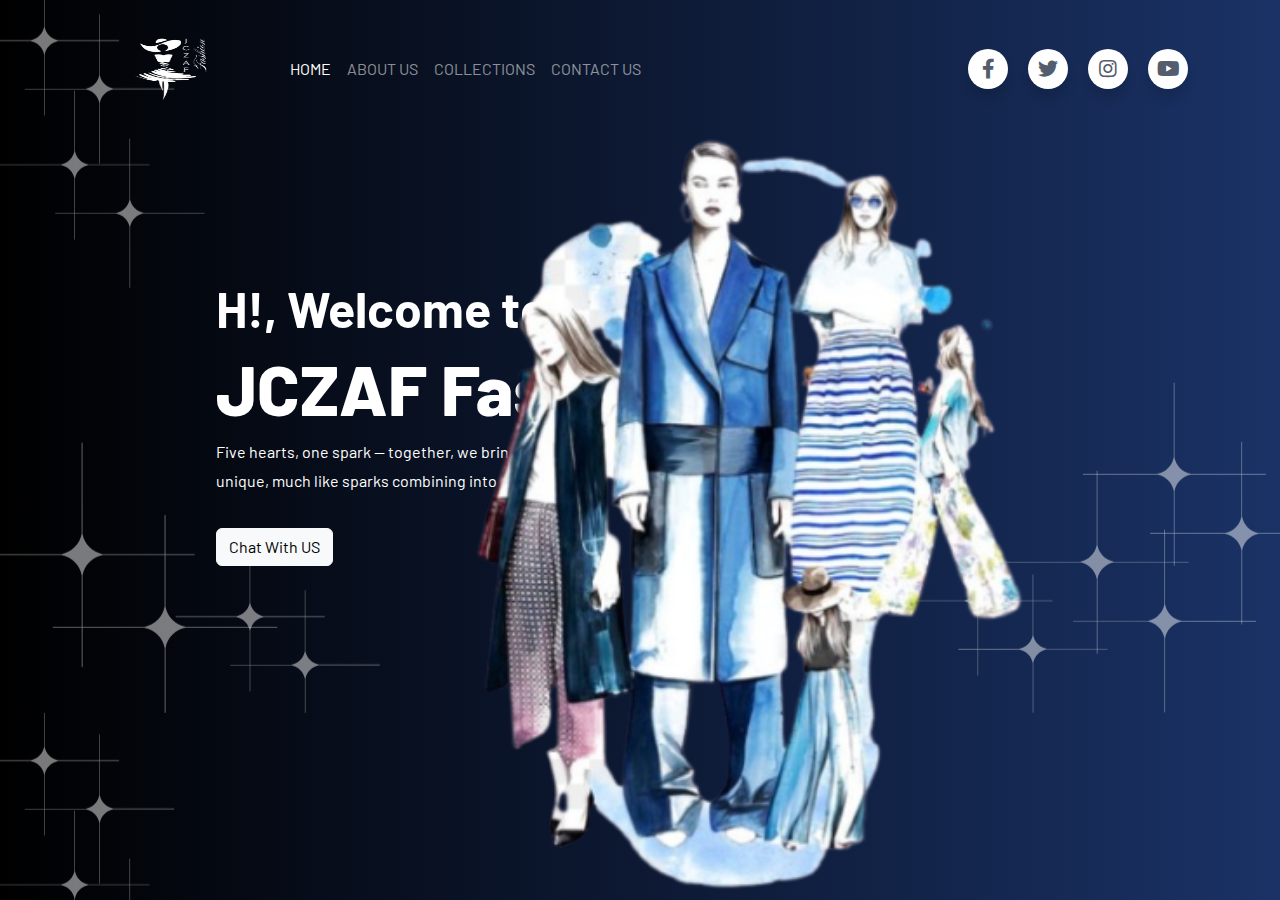
<file: index.html>
<!DOCTYPE html>
<html lang="en">
  <head>
    <meta charset="UTF-8" />
    <meta http-equiv="X-UA-Compatible" content="IE=edge" />
    <meta name="viewport" content="width=device-width, initial-scale=1.0" />
    <title>Document</title>
    <link rel="stylesheet" href="bootstrap.css" />
    <link rel="stylesheet" href="style.css" />
    <link rel="stylesheet" href="https://cdnjs.cloudflare.com/ajax/libs/font-awesome/5.15.3/css/all.min.css"/>
  </head>
  <body>
    <!-- NAV -->
    <nav class="navbar navbar-expand-lg navbar-dark">
      <div class="container">
        <div class="p-3 rounded-3"> 
          <img
            src="logo11.png"
            height="90px"
            width="160px"
            alt="image"
          />
        </div>
        <button
          class="navbar-toggler"
          type="button"
          data-bs-toggle="collapse"
          data-bs-target="#navbarNav"
          aria-controls="navbarNav"
          aria-expanded="false"
          aria-label="Toggle navigation"
        >
          <span class="navbar-toggler-icon"></span>
        </button>
        <div class="collapse navbar-collapse" id="navbarNav">
          <ul class="navbar-nav ms-lg-2">
            <li class="nav-item"></li>
            <a class="nav-link active" aria-current="page" href="index.html"
              >HOME</a
            ></li>
            <li class="nav-item">
            <a class="nav-link" href="about.html">ABOUT US</a></li>
            <li class="nav-item">
            <a class="nav-link" href="skills.html">COLLECTIONS</a></li>
            <li class="nav-item">
            <a class="nav-link" href="contact.html">CONTACT US</a></li>
          </ul>

          <div class="wrapper ms-auto">
            <div class="icon facebook">
               <div class="tooltip">
                  Facebook
               </div>
               <span><i class="fab fa-facebook-f"></i></span>
            </div>
            <div class="icon twitter">
               <div class="tooltip">
                  Twitter
               </div>
               <span><i class="fab fa-twitter"></i></span>
            </div>
            <div class="icon instagram">
               <div class="tooltip">
                  Instagram
               </div>
               <span><i class="fab fa-instagram"></i></span>
            </div>
            <div class="icon youtube">
               <div class="tooltip">
                  YouTube
               </div>
               <span><i class="fab fa-youtube"></i></span>
            </div>

          </div>
          </div>
        </div>
      </div>
    </nav>
    <!-- HERO -->
    <section id="hero">
      <div class="container">
        <div class="row">
          <div class="col-lg-8">
            <h2>H!, Welcome to</h2>
            <h1>JCZAF Fashion</h1>
            <p>
              Five hearts, one spark — together, we
              bring something <br> unique, much like sparks combining into a flame!
            </p>
            <form action="modalLogin.html">
            <button type="submit" class="btn btn-light mt-3">Chat With US</button>
            </form>
          </div>
        </div>
      </div>
    </section>
    <img src="d1.png" class="feature-img">

    <script src="bootstrap.js"></script>
  </body>
</html>
</file>
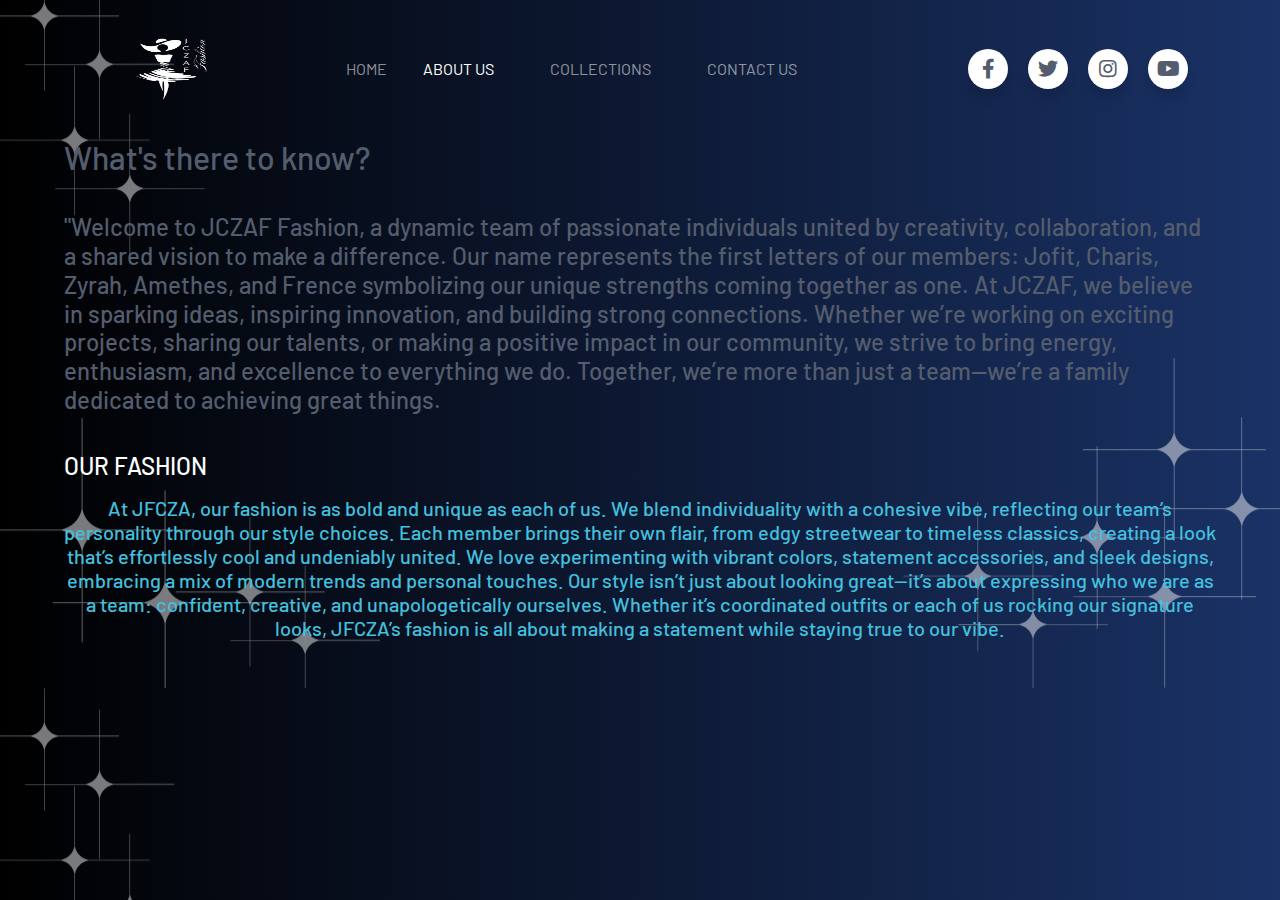
<file: about.html>
<!DOCTYPE html>
<html lang="en">
  <head>
    <meta charset="UTF-8" />
    <meta http-equiv="X-UA-Compatible" content="IE=edge" />
    <meta name="viewport" content="width=device-width, initial-scale=1.0" />
    <title>Document</title>
    <link rel="stylesheet" href="bootstrap.css" />
    <link rel="stylesheet" href="ex.css" />
    <link rel="stylesheet" href="https://cdnjs.cloudflare.com/ajax/libs/font-awesome/5.15.3/css/all.min.css"/>
  </head>
  <body>
    <!-- NAV -->
    <nav class="navbar navbar-expand-lg navbar-dark">
      <div class="container">
        <div class="p-3 rounded-3">
          <img
            src="logo1.png"
            height="90px"
            width="160px"
            alt="descriptive text about image"
          />
        </div>
        <button
          class="navbar-toggler"
          type="button"
          data-bs-toggle="collapse"
          data-bs-target="#navbarNav"
          aria-controls="navbarNav"
          aria-expanded="false"
          aria-label="Toggle navigation"
        >
          <span class="navbar-toggler-icon"></span>
        </button>
        <div class="collapse navbar-collapse" id="navbarNav">
          <ul class="navbar-nav ms-lg-4">
            <li class="nav-item"></li>
            <a class="nav-link" href="index.html"
              >HOME</a
            ></li>
            <li class="nav-item">
            <a class="nav-link active" aria-current="page" href="about.html">ABOUT US</a></li>
            <li class="nav-item">
            <a class="nav-link" href="skills.html">COLLECTIONS</a></li>
            <li class="nav-item">
            <a class="nav-link" href="contact.html">CONTACT US</a></li>
          </ul>

          <div class="wrapper ms-auto">
            <div class="icon facebook">
               <div class="tooltip">
                  Facebook
               </div>
               <span><i class="fab fa-facebook-f"></i></span>
            </div>
            <div class="icon twitter">
               <div class="tooltip">
                  Twitter
               </div>
               <span><i class="fab fa-twitter"></i></span>
            </div>
            <div class="icon instagram">
               <div class="tooltip">
                  Instagram
               </div>
               <span><i class="fab fa-instagram"></i></span>
            </div>
            <div class="icon youtube">
               <div class="tooltip">
                  YouTube
               </div>
               <span><i class="fab fa-youtube"></i></span>
            </div>
            </div>
          </div>
        </div>
      </div>
    </nav>
    <!-- about -->
    <div class="index">
        <h2>What's there to know?</h2><br>
        <h4>"Welcome to JCZAF Fashion, a dynamic team of passionate individuals united by creativity, collaboration, and a shared vision to make a difference. Our name represents the first letters of our members: Jofit, Charis, Zyrah, Amethes, and Frence symbolizing our unique strengths coming together as one.
          At JCZAF, we believe in sparking ideas, inspiring innovation, and building strong connections. Whether we’re working on exciting projects, sharing our talents, or making a positive impact in our community, we strive to bring energy, enthusiasm, and excellence to everything we do. Together, we’re more than just a team—we’re a family dedicated to achieving great things.</h4>
        <br>
				<h4><p>OUR FASHION</p></h4>
        <center><h5><p style="color:rgb(68, 192, 223)">At JFCZA, our fashion is as bold and unique as each of us. We blend individuality with a cohesive vibe, reflecting our team’s personality through our style choices. Each member brings their own flair, from edgy streetwear to timeless classics, creating a look that’s effortlessly cool and undeniably united.

          We love experimenting with vibrant colors, statement accessories, and sleek designs, embracing a mix of modern trends and personal touches. Our style isn’t just about looking great—it’s about expressing who we are as a team: confident, creative, and unapologetically ourselves.
          
          Whether it’s coordinated outfits or each of us rocking our signature looks, JFCZA’s fashion is all about making a statement while staying true to our vibe.</p></h5></center>
		
    </div>
    <script src="bootstrap.js"></script>
  </body>
</html>
</file>
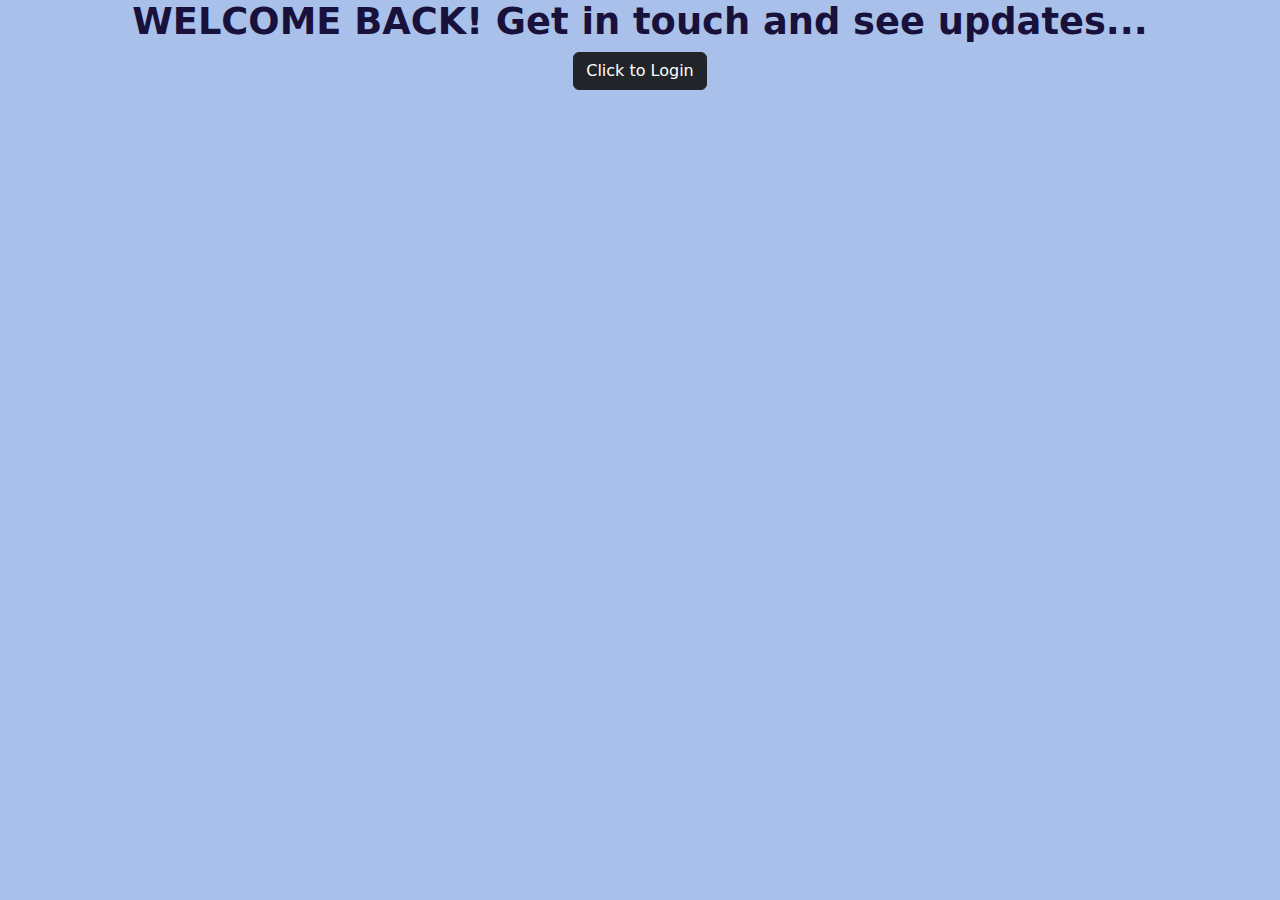
<file: modalLogin.html>
<!DOCTYPE html>
<html lang="en">
  <head>
    <meta charset="UTF-8" />
    <meta name="viewport" content="width=device-width, initial-scale=1.0" />
    <title>Login</title>
    <link rel="stylesheet" href="bootstrap.css" />
    <link rel="stylesheet" href="modal.css" />
  </head>
  <body style="background-color: rgb(169, 192, 234)">
    <div class="text-center">
      <h1 style="color: rgb(24, 17, 59)">
        WELCOME BACK! Get in touch and see updates...
      </h1>
      <button
        type="button"
        class="btn btn-dark"
        data-bs-toggle="modal"
        data-bs-target="#ModalForm"
      >
        Click to Login
      </button>
    </div>
    <div
      class="modal fade"
      id="ModalForm"
      tabindex="-1"
      aria-labelledby="ModalFormLabel"
      aria-hidden="true"
    >
      <div class="modal-dialog modal-dialog-centered">
        <div class="modal-content">
          <div class="modal-body">
            <button
              type="button"
              class="btn-close btn-close-white"
              data-bs-dismiss="modal"
              aria-label="Close"
            ></button>
            <div class="myform bg-dark">
              <h1 class="text-center">Login Form</h1>
              <form action="index.html">
                <div class="mb-3 mt-4">
                  <label for="exampleInputEmail1" class="form-label"
                    >Email address</label
                  >
                  <input
                    type="email"
                    class="form-control"
                    id="exampleInputEmail1"
                    aria-describedby="emailHelp"
                  />
                </div>
                <div class="mb-3">
                  <label for="exampleInputPassword1" class="form-label"
                    >Password</label
                  >
                  <input
                    type="password"
                    class="form-control"
                    id="exampleInputPassword1"
                  />
                </div>
                <button type="submit" class="btn btn-light mt-3">LOGIN</button>
              </form>
              <p>Not a member? <a href="signup.html">Signup now</a></p>
            </div>
          </div>
        </div>
      </div>
    </div>

    <script src="bootstrap.js"></script>
  </body>
</html>
</file>
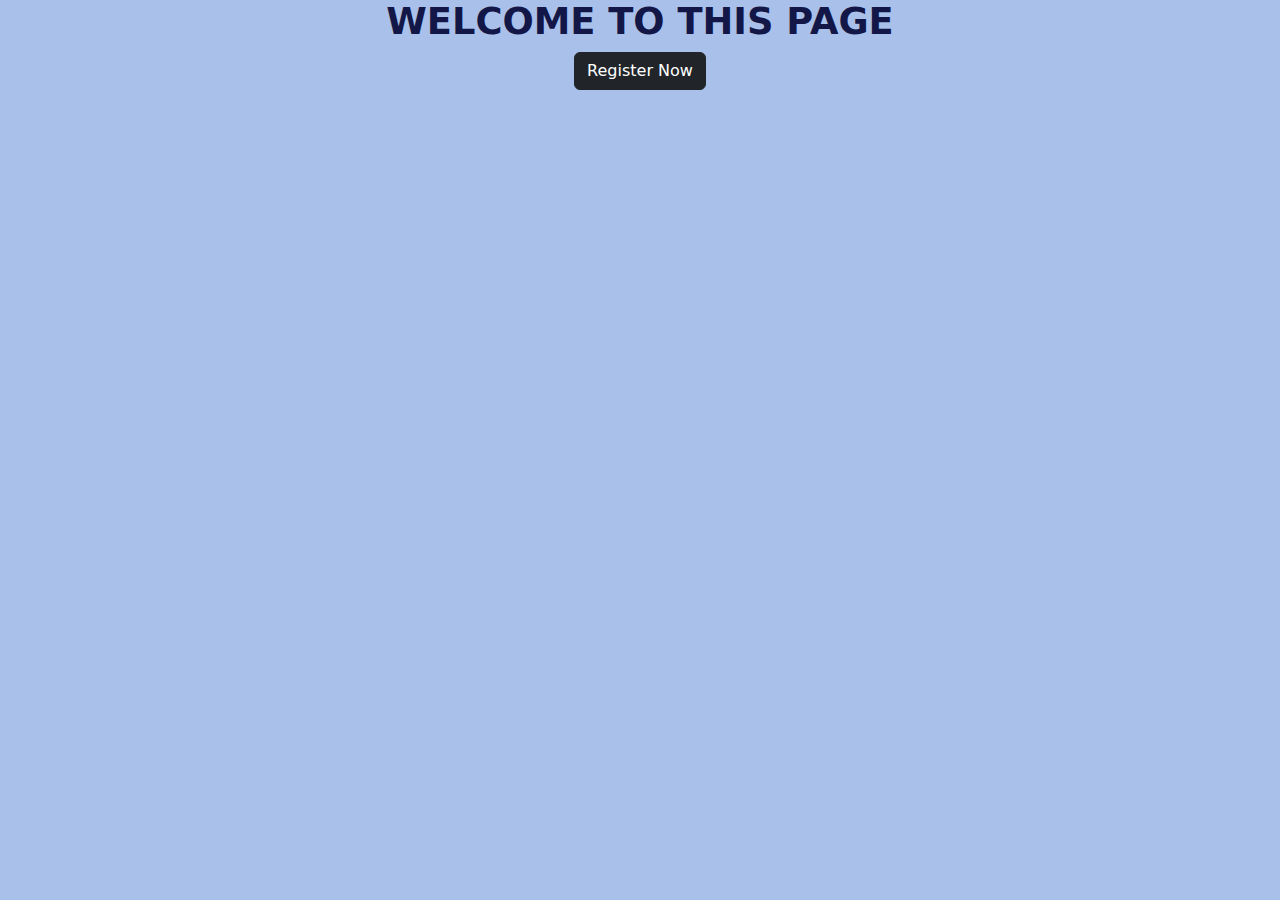
<file: signup.html>
<!DOCTYPE html>
<html lang="en">
  <head>
    <meta charset="UTF-8" />
    <meta name="viewport" content="width=device-width, initial-scale=1.0" />
    <title>Login</title>
    <link rel="stylesheet" href="bootstrap.css" />
    <link rel="stylesheet" href="modal.css" />
  </head>
  <body style="background-color: rgb(169, 192, 234)">
    <div class="text-center">
      <h1 style="color: rgb(18, 23, 71)">WELCOME TO THIS PAGE</h1>
      <button
        type="button"
        class="btn btn-dark"
        data-bs-toggle="modal"
        data-bs-target="#ModalForm"
      >
        Register Now
      </button>
    </div>
    <div
      class="modal fade"
      id="ModalForm"
      tabindex="-1"
      aria-labelledby="ModalFormLabel"
      aria-hidden="true"
    >
      <div class="modal-dialog modal-dialog-centered">
        <div class="modal-content">
          <div class="modal-body">
            <button
              type="button"
              class="btn-close btn-close-white"
              data-bs-dismiss="modal"
              aria-label="Close"
            ></button>
            <div class="myform bg-dark">
              <h1 class="text-center">Sign Up Form</h1>
              <form action="index.html">
                <div class="mb-3 mt-4">
                  <label for="exampleInputName" class="form-label">Name</label>
                  <input
                    type="name"
                    class="form-control"
                    id="exampleInputName"
                  />
                </div>
                <div class="mb-3 mt-4">
                  <label for="exampleInputUname" class="form-label"
                    >Username/Email Address</label
                  >
                  <input
                    type="email"
                    class="form-control"
                    id="exampleInputUname"
                  />
                </div>
                <div class="mb-3">
                  <label for="exampleInputPassword1" class="form-label"
                    >Password</label
                  >
                  <input
                    type="password"
                    class="form-control"
                    id="exampleInputPassword1"
                  />
                </div>
                <button type="submit" class="btn btn-light mt-3">
                  SIGN UP
                </button>
              </form>
            </div>
          </div>
        </div>
      </div>
    </div>

    <script src="bootstrap.js"></script>
  </body>
</html>
</file>
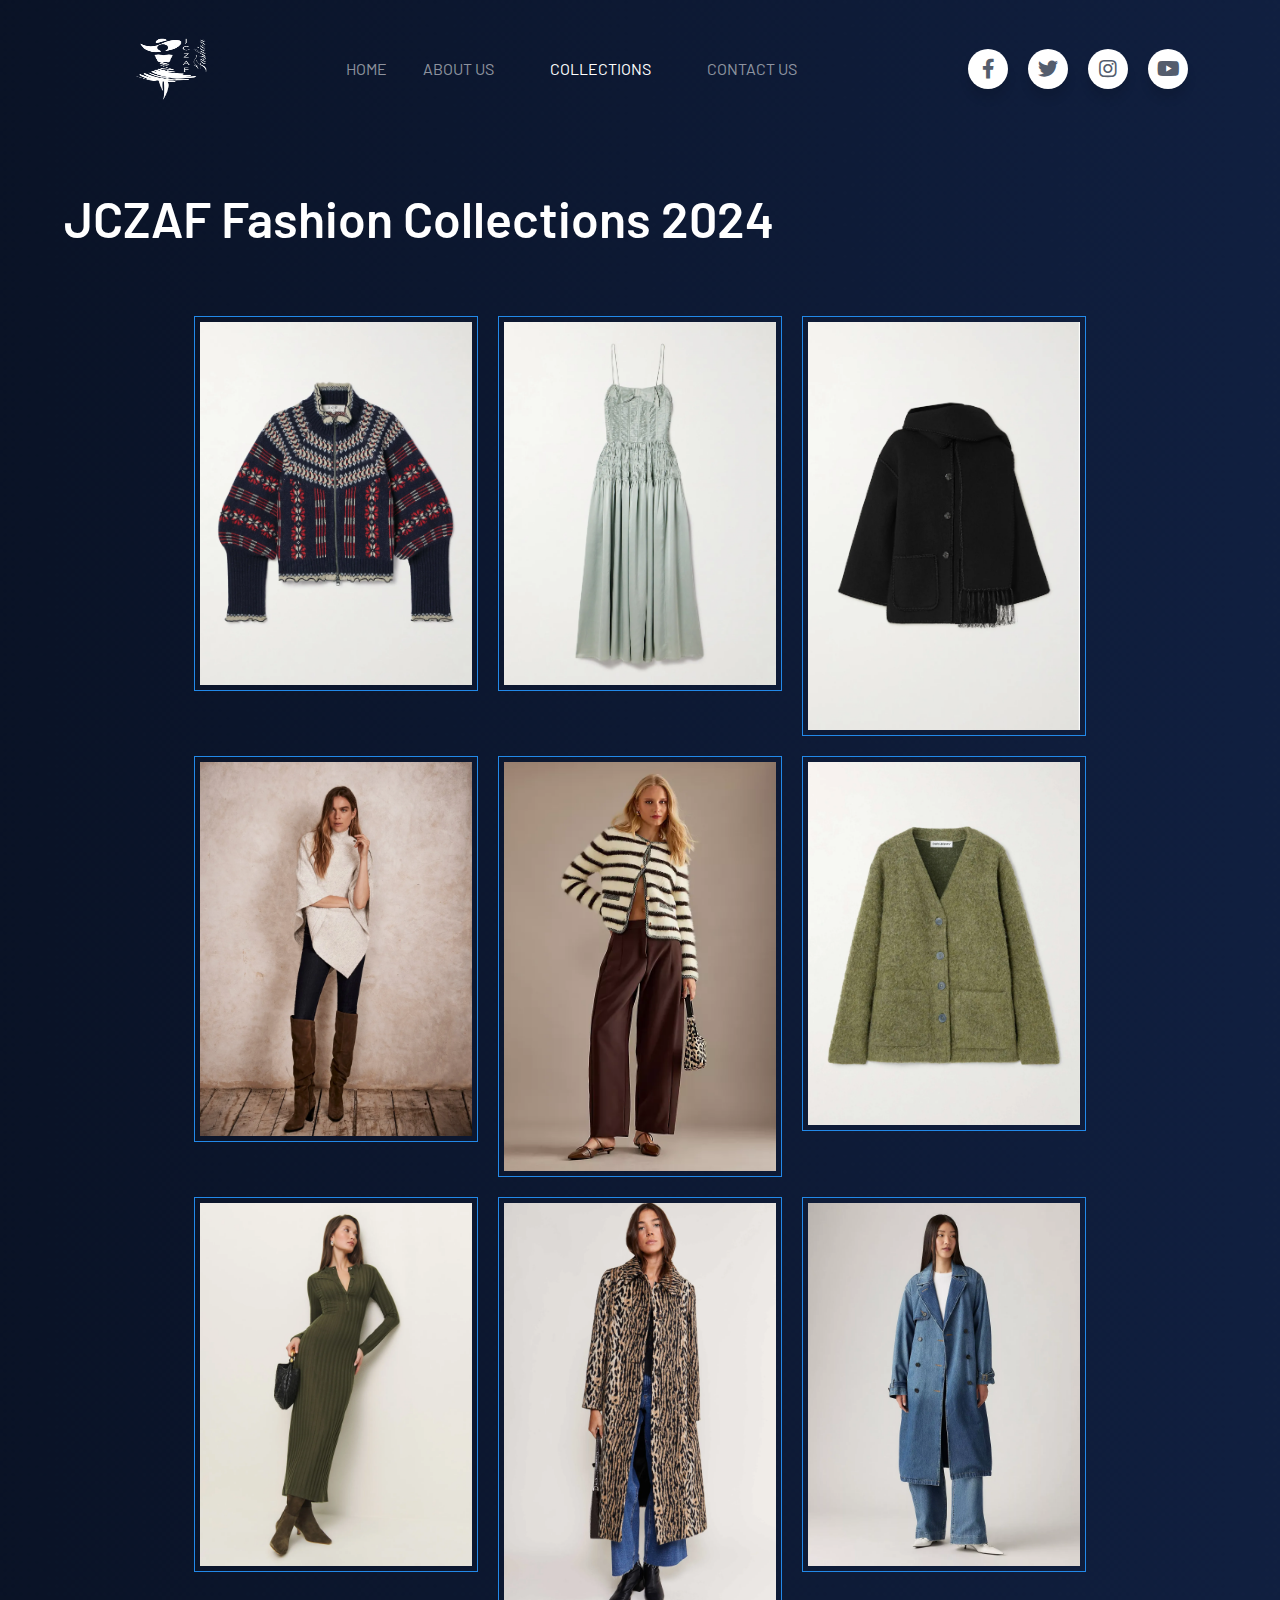
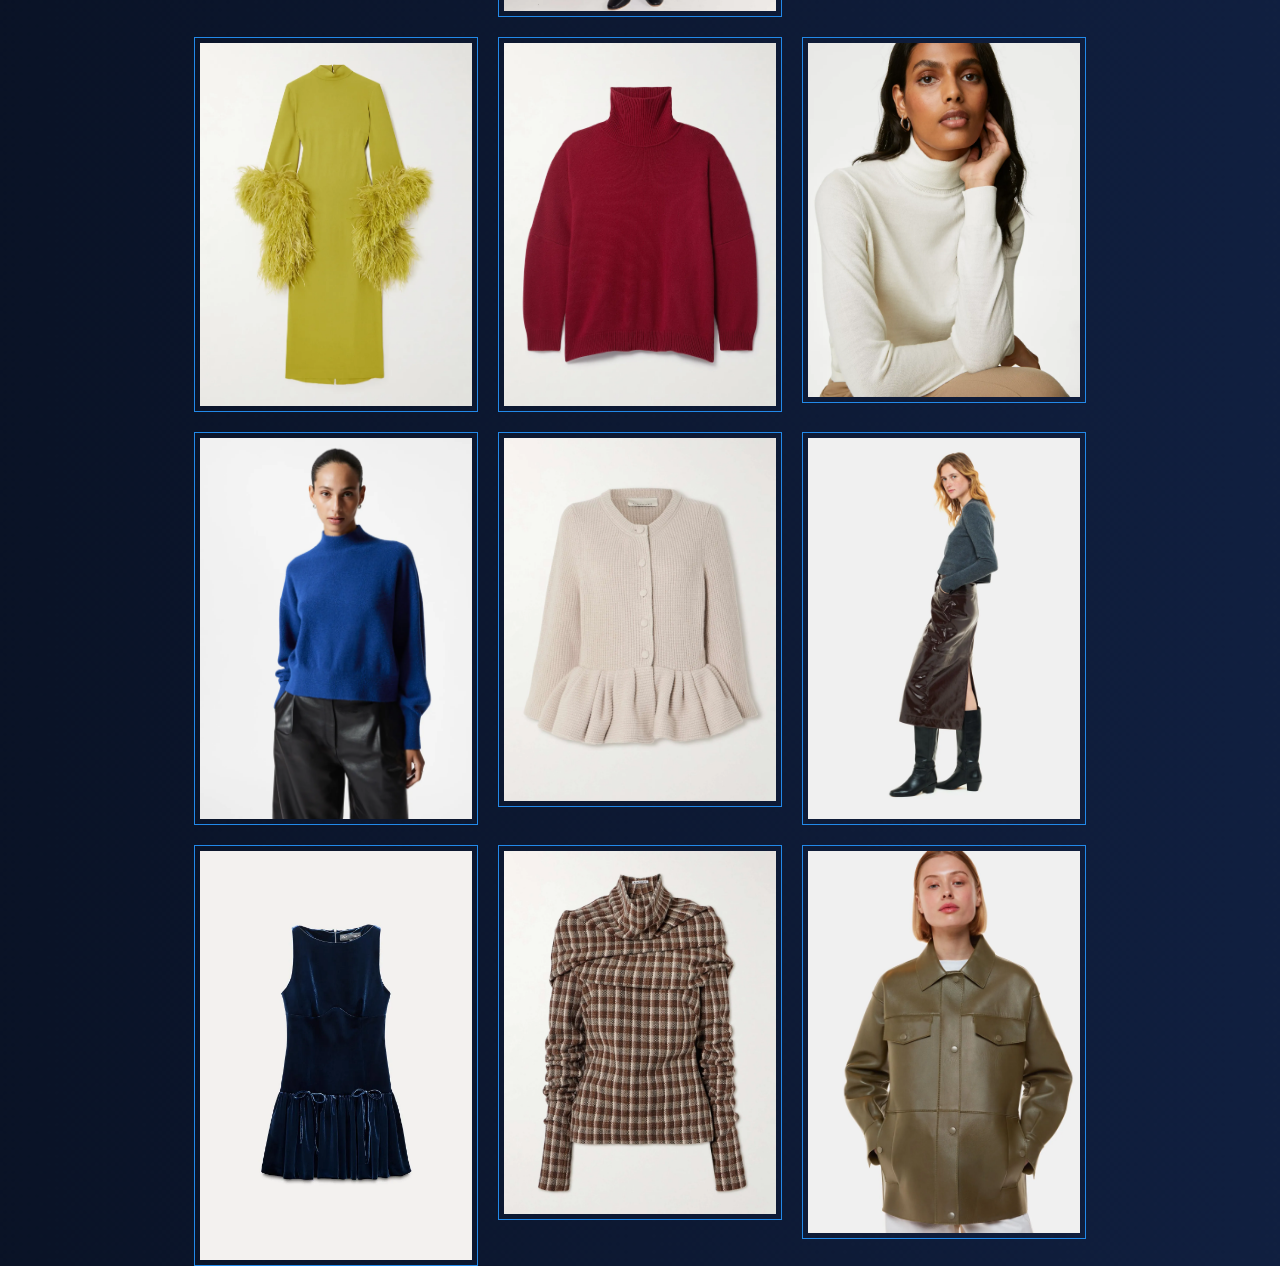
<file: skills.html>
<!DOCTYPE html>
<html lang="en">
  <head>
    <meta charset="UTF-8" />
    <meta http-equiv="X-UA-Compatible" content="IE=edge" />
    <meta name="viewport" content="width=device-width, initial-scale=1.0" />
    <title>Document</title>
    <link rel="stylesheet" href="bootstrap.css" />
    <link rel="stylesheet" href="ex.css" />
    <link rel="stylesheet" href="https://cdnjs.cloudflare.com/ajax/libs/font-awesome/5.15.3/css/all.min.css"/>
  </head>
  <body>
    <!-- NAV -->
    <nav class="navbar navbar-expand-lg navbar-dark">
      <div class="container">
        <div class="p-3 rounded-3">
          <img
            src="logo1.png"
            height="90px"
            width="160px"
            alt="descriptive text about image"
          />
        </div>
        <button
          class="navbar-toggler"
          type="button"
          data-bs-toggle="collapse"
          data-bs-target="#navbarNav"
          aria-controls="navbarNav"
          aria-expanded="false"
          aria-label="Toggle navigation"
        >
          <span class="navbar-toggler-icon"></span>
        </button>
        <div class="collapse navbar-collapse" id="navbarNav">
          <ul class="navbar-nav ms-lg-4">
            <li class="nav-item"></li>
            <a class="nav-link" href="index.html"
              >HOME</a
            ></li>
            <li class="nav-item">
            <a class="nav-link" href="about.html">ABOUT US</a></li>
            <li class="nav-item">
            <a class="nav-link active" aria-current="page" href="skills.html">COLLECTIONS</a></li>
            <li class="nav-item">
            <a class="nav-link" href="contact.html">CONTACT US</a></li>
          </ul>

          <div class="wrapper ms-auto">
            <div class="icon facebook">
               <div class="tooltip">
                  Facebook
               </div>
               <span><i class="fab fa-facebook-f"></i></span>
            </div>
            <div class="icon twitter">
               <div class="tooltip">
                  Twitter
               </div>
               <span><i class="fab fa-twitter"></i></span>
            </div>
            <div class="icon instagram">
               <div class="tooltip">
                  Instagram
               </div>
               <span><i class="fab fa-instagram"></i></span>
            </div>
            <div class="icon youtube">
               <div class="tooltip">
                  YouTube
               </div>
               <span><i class="fab fa-youtube"></i></span>
            </div>

          </div>
          </div>
        </div>
      </div>
    </nav>
            <div class="title">
                <h1>JCZAF Fashion Collections 2024</h1>
            <div class="content">
                <div class="container">
                    <div class="hero-section">
                        <div class="gallery">
                            <div class="image-section">
                                <img src="d.webp">
                            </div>
                            <div class="caption">
                                <h2>It's All in the Mix</h2>
                            </div>
                        </div>
                        <div class="gallery">
                            <div class="image-section">
                                <img src="a.jpg">
                            </div>
                            <div class="caption">
                                <h2>Printed Velvet Mockneck</h2>
                    </div>
                </div>
                <div class="gallery">
                    <div class="image-section">
                        <img src="b.webp">
                    </div>
                    <div class="caption">
                        <h2>Twisted Tweed</h2>
        </div>
    </div>
    <div class="gallery">
        <div class="image-section">
            <img src="c.webp">
        </div>
        <div class="caption">
            <h2>Swinging '60s</h2>
        </div>
    </div>
    <div class="gallery">
        <div class="image-section">
            <img src="f.webp">
        </div>
        <div class="caption">
            <h2>Maje Faux Fur and Vinyl Coat</h2>
        </div>
    </div>
    <div class="gallery">
        <div class="image-section">
            <img src="e.webp">
        </div>
        <div class="caption">
            <h2>Sweat It Out</h2>
        </div>
    </div>
    <div class="gallery">
        <div class="image-section">
            <img src="g.webp">
        </div>
        <div class="caption">
            <h2>Cobalt Calling</h2>
        </div>
    </div>
    <div class="gallery">
        <div class="image-section">
            <img src="u.webp">
        </div>
        <div class="caption">
            <h2>Preppy with a Twist</h2>
        </div>
    </div>
    <div class="gallery">
        <div class="image-section">
            <img src="t.webp">
        </div>
        <div class="caption">
            <h2>Burgundy Basics</h2>
        </div>
    </div>
    <div class="gallery">
        <div class="image-section">
            <img src="s.webp">
        </div>
        <div class="caption">
            <h2>Simplicity City</h2>
        </div>
    </div>
    <div class="gallery">
        <div class="image-section">
            <img src="r.webp">
        </div>
        <div class="caption">
            <h2>Made You Look</h2>
        </div>
    </div>
    <div class="gallery">
        <div class="image-section">
            <img src="q.webp">
        </div>
        <div class="caption">
            <h2>Go for Green</h2>
        </div>
    </div>
    <div class="gallery">
        <div class="image-section">
            <img src="p.webp">
        </div>
        <div class="caption">
            <h2>Unboring Basics</h2>
        </div>
    </div>
    <div class="gallery">
        <div class="image-section">
            <img src="m.webp">
        </div>
        <div class="caption">
            <h2>Blanket Statement</h2>
        </div>
    </div>
    <div class="gallery">
        <div class="image-section">
            <img src="n.webp">
        </div>
        <div class="caption">
            <h2>Head-to-Toe Leather</h2>
        </div>
    </div>
    <div class="gallery">
        <div class="image-section">
            <img src="l.webp">
        </div>
        <div class="caption">
            <h2>Borneo Wool-Cashmere Coat</h2>
        </div>
    </div>
    <div class="gallery">
        <div class="image-section">
            <img src="k.webp">
        </div>
        <div class="caption">
            <h2>Turtleneck Dress</h2>
        </div>
    </div>
    <div class="gallery">
        <div class="image-section">
            <img src="h.webp">
        </div>
        <div class="caption">
            <h2>Belted Long Woll Coat</h2>
        </div>
    </div>
   
    <script src="bootstrap.js"></script>
  </body>
</html>
</file>
<file: style.css>
@import url("https://fonts.googleapis.com/css2?family=Barlow:wght@400;600;700;800;900&display=swap");

body {
  font-family: "Barlow", sans-serif;
  line-height: 1.8;
  color: #545d6d;
  background-image: url(bg.png);
  background-position: center;
  background-size: cover;
  padding-left: 5%;
  padding-right: 5%;
  box-sizing: border-box;
}
h1 {
  font-weight: 800;
  font-size: 70px;
  color: #fff;
}
h2 {
  font-weight: 700;
  font-size: 50px;
  color: #fff;
}
p {
  color: #fff;
}
a {
  color: #fff;
}
a:hover {
  color: #fbfafa;
}
.navbar .navbar-nav .nav-links {
  text-transform: uppercase;
  font-size: 14px;
}
@media (max-width: 992px) {
  .navbar {
    background-color: #545d6d;
  }
}
.navbar {
  width: 100%;
}
section {
  padding-top: 140px;
  padding: 140px;
  /* icon */
}
.wrapper {
  display: inline-flex;
}
.wrapper .icon {
  margin: 0 10px;
  text-align: center;
  cursor: pointer;
  display: flex;
  align-items: center;
  justify-content: center;
  flex-direction: column;
  position: relative;
  z-index: 2;
  transition: 0.4s cubic-bezier(0.68, -0.55, 0.265, 1.55);
}
.wrapper .icon span {
  display: block;
  height: 40px;
  width: 40px;
  background: #fff;
  border-radius: 50%;
  position: relative;
  z-index: 2;
  box-shadow: 0px 10px 10px rgba(0, 0, 0, 0.1);
  transition: 0.4s cubic-bezier(0.68, -0.55, 0.265, 1.55);
}
.wrapper .icon span i {
  line-height: 40px;
  font-size: 20px;
}
.wrapper .icon .tooltip {
  position: absolute;
  top: 0;
  z-index: 1;
  background: #fff;
  color: #fff;
  padding: 10px 18px;
  font-size: 15px;
  font-weight: 200;
  border-radius: 25px;
  opacity: 0;
  pointer-events: none;
  box-shadow: 0px 10px 10px rgba(0, 0, 0, 0.1);
  transition: 0.4s cubic-bezier(0.68, -0.55, 0.265, 1.55);
}
.wrapper .icon:hover .tooltip {
  top: -45px;
  opacity: 1;
  pointer-events: auto;
}
.icon .tooltip:before {
  position: absolute;
  content: "";
  height: 15px;
  width: 15px;
  background: #fff;
  left: 50%;
  bottom: -6px;
  transform: translateX(-50%) rotate(45deg);
  transition: 0.4s cubic-bezier(0.68, -0.55, 0.265, 1.55);
}
.wrapper .icon:hover span {
  color: #fff;
}
.wrapper .icon:hover span,
.wrapper .icon:hover .tooltip {
  text-shadow: 0px -1px 0px rgba(0, 0, 0, 0.4);
}
.wrapper .facebook:hover span,
.wrapper .facebook:hover .tooltip,
.wrapper .facebook:hover .tooltip:before {
  background: #3b5999;
}
.wrapper .twitter:hover span,
.wrapper .twitter:hover .tooltip,
.wrapper .twitter:hover .tooltip:before {
  background: #46c1f6;
}
.wrapper .instagram:hover span,
.wrapper .instagram:hover .tooltip,
.wrapper .instagram:hover .tooltip:before {
  background: #e1306c;
}
.wrapper .youtube:hover span,
.wrapper .youtube:hover .tooltip,
.wrapper .youtube:hover .tooltip:before {
  background: #de463b;
}
/* btn */
.click {
  background-color: #0679ab;
  color: white;
}
/* img */
.feature-img {
  height: 87%;
  position: absolute;
  bottom: 0;
  right: 190px;
}
</file>
<file: ex.css>
@import url("https://fonts.googleapis.com/css2?family=Barlow:wght@400;600;700;800;900&display=swap");

body {
  font-family: "Barlow", sans-serif;
  line-height: 1.8;
  color: #545d6d;
  background-image: url(bg.png);
  background-position: center;
  background-size: cover;
  padding-left: 5%;
  padding-right: 5%;
  box-sizing: border-box;
}
.navbar .navbar-nav .nav-links {
  text-transform: uppercase;
  font-size: 14px;
}
@media (max-width: 992px) {
  .navbar {
    background-color: #545d6d;
  }
}
.navbar {
  width: 100%;
}
/* icon */
.wrapper {
  display: inline-flex;
}
.wrapper .icon {
  margin: 0 10px;
  text-align: center;
  cursor: pointer;
  display: flex;
  align-items: center;
  justify-content: center;
  flex-direction: column;
  position: relative;
  z-index: 2;
  transition: 0.4s cubic-bezier(0.68, -0.55, 0.265, 1.55);
}
.wrapper .icon span {
  display: block;
  height: 40px;
  width: 40px;
  background: #fff;
  border-radius: 50%;
  position: relative;
  z-index: 2;
  box-shadow: 0px 10px 10px rgba(0, 0, 0, 0.1);
  transition: 0.4s cubic-bezier(0.68, -0.55, 0.265, 1.55);
}
.wrapper .icon span i {
  line-height: 40px;
  font-size: 20px;
}
.wrapper .icon .tooltip {
  position: absolute;
  top: 0;
  z-index: 1;
  background: #fff;
  color: #fff;
  padding: 10px 18px;
  font-size: 15px;
  font-weight: 200;
  border-radius: 25px;
  opacity: 0;
  pointer-events: none;
  box-shadow: 0px 10px 10px rgba(0, 0, 0, 0.1);
  transition: 0.4s cubic-bezier(0.68, -0.55, 0.265, 1.55);
}
.wrapper .icon:hover .tooltip {
  top: -45px;
  opacity: 1;
  pointer-events: auto;
}
.icon .tooltip:before {
  position: absolute;
  content: "";
  height: 15px;
  width: 15px;
  background: #fff;
  left: 50%;
  bottom: -6px;
  transform: translateX(-50%) rotate(45deg);
  transition: 0.4s cubic-bezier(0.68, -0.55, 0.265, 1.55);
}
.wrapper .icon:hover span {
  color: #fff;
}
.wrapper .icon:hover span,
.wrapper .icon:hover .tooltip {
  text-shadow: 0px -1px 0px rgba(0, 0, 0, 0.4);
}
.wrapper .facebook:hover span,
.wrapper .facebook:hover .tooltip,
.wrapper .facebook:hover .tooltip:before {
  background: #3b5999;
}
.wrapper .twitter:hover span,
.wrapper .twitter:hover .tooltip,
.wrapper .twitter:hover .tooltip:before {
  background: #46c1f6;
}
.wrapper .instagram:hover span,
.wrapper .instagram:hover .tooltip,
.wrapper .instagram:hover .tooltip:before {
  background: #e1306c;
}
.wrapper .youtube:hover span,
.wrapper .youtube:hover .tooltip,
.wrapper .youtube:hover .tooltip:before {
  background: #de463b;
}
h1 {
  color: #fff;
  font-weight: 600;
  font-size: 50px;
}
h5 {
  color: #ebf59a;
}
p {
  color: #fff;
}
.abx {
  background-color: #46c1f6;
}
.bcd {
  background-color: #b2edc5;
}
.qrs {
  background-color: #aba8b6;
}
.tuv {
  background-color: #fcddf2;
}
.stu {
  background-color: #ebf59a;
}
.wxy {
  background-color: #5d8f7d;
}
.klo {
  background-color: #eb98b4;
}
.efg {
  background-color: #f0b8f4;
}
.mno {
  background-color: #98a2eb;
}
.title {
  width: 100%;
  margin-top: 50px;
  color: rgba(231, 4, 110, 0.5);
}
.content {
  width: 100%;
}
.content .container {
  padding-top: 10px;
}
.content .container .hero-section {
  width: 80%;
  margin: 0px auto;
  padding-top: 50px;
  display: grid;
  grid-template-columns: repeat(3, 1fr);
  grid-gap: 20px;
}
.content .container .hero-section .gallery {
  width: 100%;
  position: relative;
}
.content .container .hero-section .gallery .image-section {
  width: 100%;
}
.content .container .hero-section .gallery .image-section img {
  width: 100%;
  height: auto;
  border: 1px solid #2289e9;
  padding: 5px;
  display: block;
}
.content .container .hero-section .gallery .caption {
  width: 100%;
  height: 100%;
  position: absolute;
  padding: 15px;
  top: 0;
  left: 0;
  cursor: pointer;
  display: flex;
  justify-content: center;
  align-items: center;
  text-align: center;
  flex-direction: column;
  background: rgba(255, 255, 255, 0.5);
  color: #62bbee;
  opacity: 0;
  transition: opacity 0.3s;
}
.content .container .hero-section .gallery .caption:hover {
  opacity: 1;
}
.content .container .hero-section .gallery .caption p {
  font-family: 16px;
}
@media screen and (max-width: 992px) {
  .content .container .hero-section {
    grid-template-columns: repeat(2, 1fr);
  }
}
@media screen and (max-width: 992px) {
  .content .container .hero-section {
    grid-template-columns: 1fr;
  }
}
nav {
  flex: 1;
  padding-left: 60px;
}
nav ul li {
  display: inline-block;
  list-style: none;
  margin: 0px 20px;
}
nav ul li a {
  text-decoration: none;
  color: #333;
}
ul li a:hover {
  background-color: #e2ee9c;
  color: black;
}
ul li.active a {
  background-color: #e2ee9c;
  color: black;
}
</file>
<file: modal.css>
.modal-content {
  width: 80%;
  margin: 0 auto;
}
.modal-body {
  padding: 0;
}
.btn-close {
  position: absolute;
  right: 0;
  padding: 1em;
}
h1 {
  font-size: 2.3em;
  font-weight: bold;
}
.myform {
  padding: 2em;
  max-width: 100%;
  color: #fff;
  box-shadow: 0 4px 6px 0 rgba(22, 22, 26, 0.18);
}
@media (max-width: 576px) {
  .myform {
    max-width: 90%;
    margin: 0 auto;
  }
}
.form-control:focus {
  box-shadow: inset 0 -1px 0 #7e7e7e;
}
.form-control {
  background-color: inherit;
  color: #fff;
  padding-left: 0;
  border: 0;
  border-radius: 0;
  border-bottom: 1px solid #fff;
}
.myform .btn {
  width: 100%;
  font-weight: 800;
  background-color: #fff;
  border-radius: 0;
  padding: 0.5em 0;
}
.myform .btn:hover {
  background-color: inherit;
  color: #fff;
  border-color: #fff;
}
p {
  text-align: center;
  padding-top: 2em;
  color: grey;
}
p a {
  color: #e1e1e1;
  text-decoration: none;
}
p a:hover {
  color: #fff;
}
</file>
